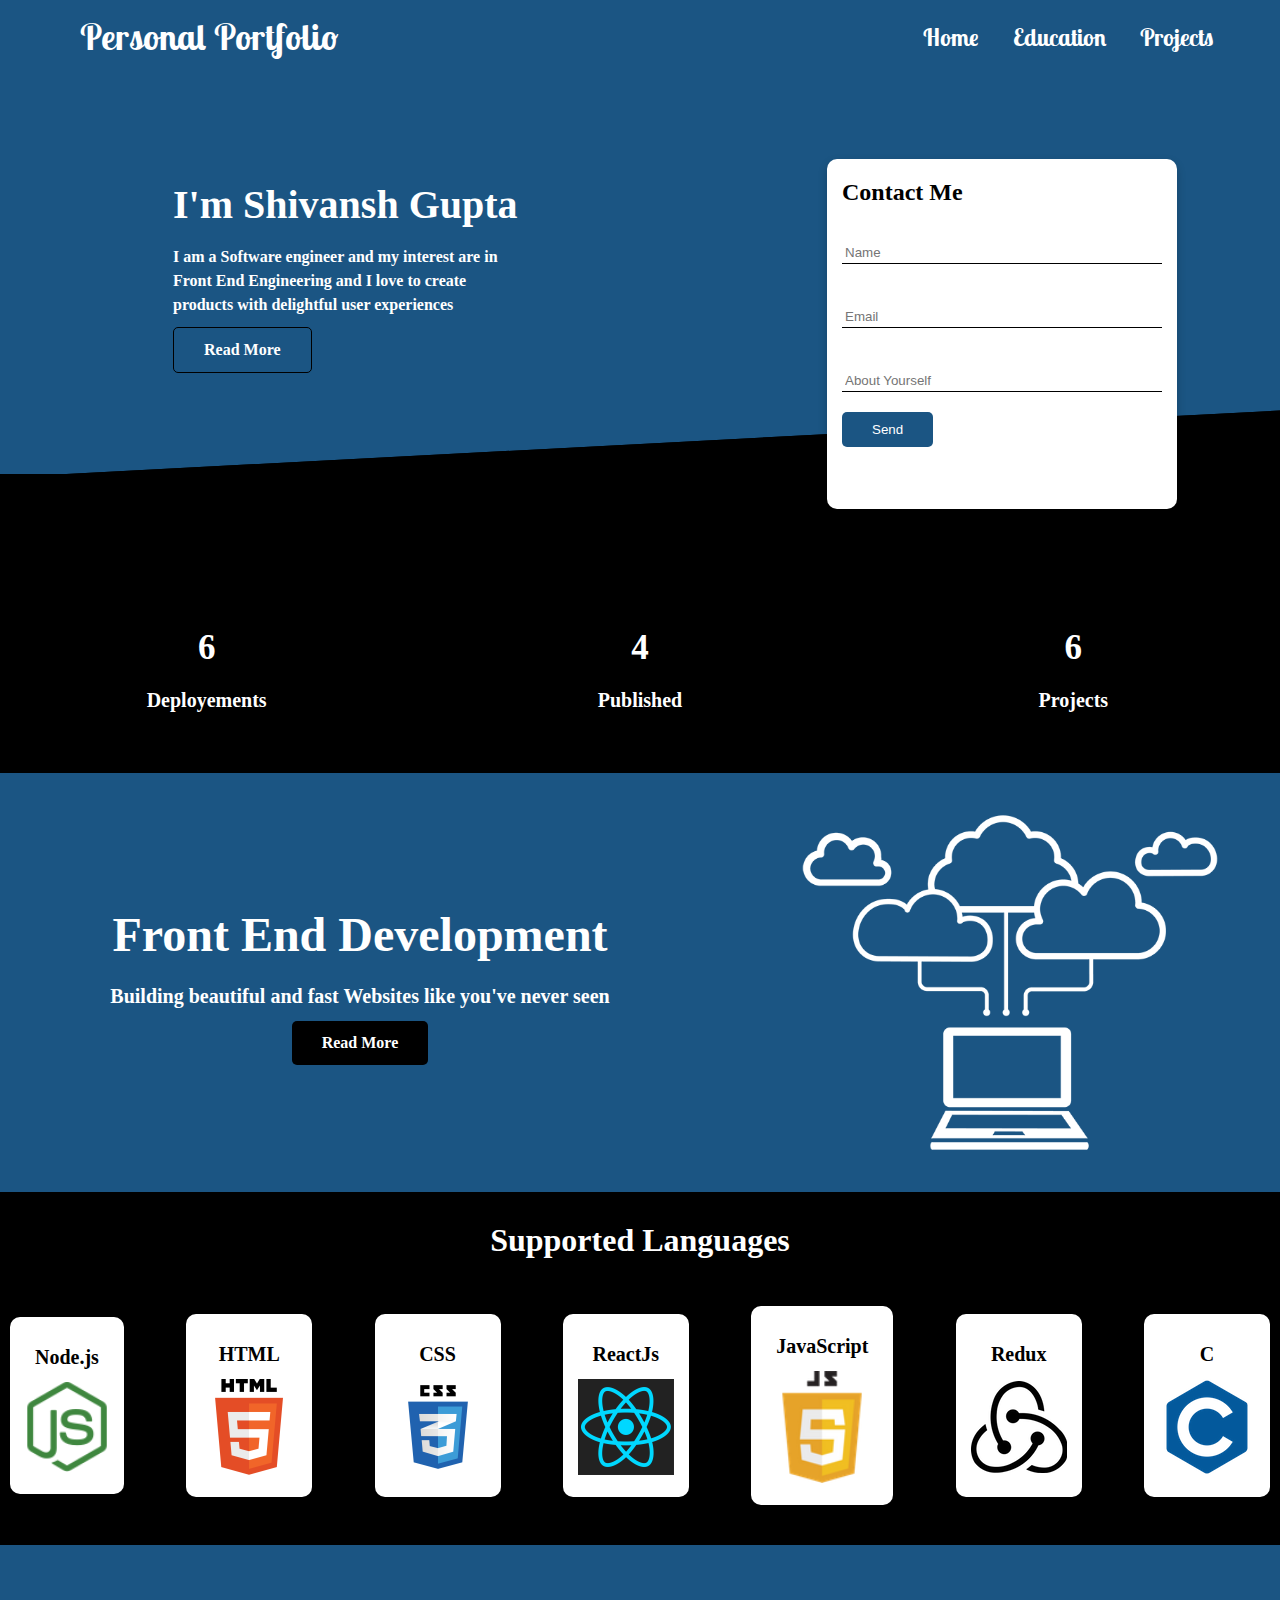
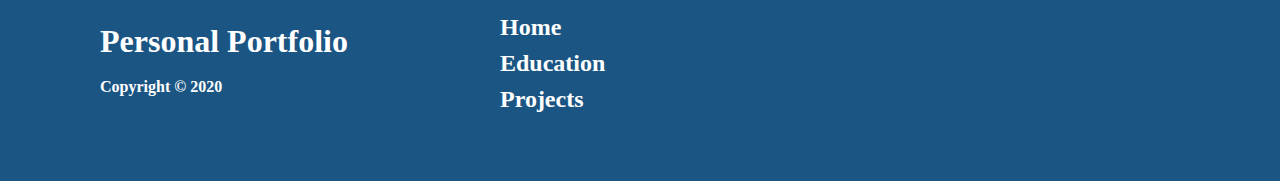
<file: index.html>
<!DOCTYPE html>
<html lang="en">
  <head>
    <meta charset="UTF-8" />
    <meta http-equiv="X-UA-Compatible" content="IE=edge" />
    <meta name="viewport" content="width=device-width, initial-scale=1.0" />
    <link
      rel="stylesheet"
      href="https://cdnjs.cloudflare.com/ajax/libs/font-awesome/6.1.1/css/all.min.css"
      integrity="sha512-KfkfwYDsLkIlwQp6LFnl8zNdLGxu9YAA1QvwINks4PhcElQSvqcyVLLD9aMhXd13uQjoXtEKNosOWaZqXgel0g=="
      crossorigin="anonymous"
      referrerpolicy="no-referrer"
    />
    <link rel="stylesheet" href="./css/styles.css" />
    <link rel="stylesheet" href="./css/utilities.css" />
    <style>
      @import url("https://fonts.googleapis.com/css2?family=Sacramento&display=swap");
    </style>
    <style>
      @import url("https://fonts.googleapis.com/css2?family=Lobster+Two:wght@700&family=Sacramento&display=swap");
    </style>
    <link rel="icon" href="./images/enso.png" />
    <title>Shivansh Gupta</title>
  </head>
  <body>
    <nav class="navbar">
      <div class="container flex">
        <div class="logo">Personal Portfolio</div>
        <ul class="list">
          <li class="item"><a href="index.html">Home</a></li>
          <li class="item"><a href="education.html">Education</a></li>
          <li class="item"><a href="projects.html">Projects</a></li>
        </ul>
      </div>
    </nav>

    <!--showcase-->

    <section class="showcase">
      <div class="container grid">
        <div class="showcase-text">
          <h1>I'm Shivansh Gupta</h1>
          <p>
            I am a Software engineer and my interest are in Front End
            Engineering and I love to create products with delightful user
            experiences
          </p>
          <a href="projects.html" class="btn btn-outline">Read More</a>
        </div>
        <div class="showcase-form card">
          <h2>Contact Me</h2>
          <form>
            <div class="form-control">
              <input type="text" name="name" placeholder="Name" required />
            </div>

            <div class="form-control">
              <input type="email" name="email" placeholder="Email" required />
            </div>
            <div class="form-control">
              <input
                type="text"
                name="About"
                placeholder="About Yourself"
                required
              />
            </div>
            <input type="submit" value="Send" class="btn btn-primary" />
          </form>
        </div>
      </div>
    </section>

    <!--Stats-->
    <section class="stats">
      <div class="container">
        <div class="grid grid-3 text-center my-4">
          <div>
            <i class="fas fa-server fa-3x"></i>
            <h3>6</h3>
            <p class="text-secondary">Deployements</p>
          </div>
          <div>
            <i class="fas fa-upload fa-3x"></i>
            <h3>4</h3>
            <p class="text-secondary">Published</p>
          </div>
          <div>
            <i class="fas fa-project-diagram fa-3x"></i>
            <h3>6</h3>
            <p class="text-secondary">Projects</p>
          </div>
        </div>
      </div>
    </section>

    <!--cloud-->
    <section class="cloud bg-primary my-2 py-2">
      <div class="container grid">
        <div class="text-center">
          <h2 class="lg">Front End Development</h2>
          <p class="lead">
            Building beautiful and fast Websites like you've never seen
          </p>
          <a href="projects.html" class="btn btn-dark">Read More</a>
        </div>
        <img src="images/cloud.png" alt="cloud" />
      </div>
    </section>

    <!--languages-->

    <section class="languages">
      <h2 class="md text-center my-2">Supported Languages</h2>
      <div class="container flex">
        <div class="card">
          <h4>Node.js</h4>
          <img src="images/logos/node.png" alt="node" />
        </div>
        <div class="card">
          <h4>HTML</h4>
          <img src="images/logos/html.png" alt="html" />
        </div>
        <div class="card">
          <h4>CSS</h4>
          <img src="images/logos/css.png" alt="css" />
        </div>
        <div class="card">
          <h4>ReactJs</h4>
          <img src="images/logos/react.png" alt="ReactJs" />
        </div>
        <div class="card">
          <h4>JavaScript</h4>
          <img src="images/logos/javascript.png" alt="javascript" />
        </div>
        <div class="card">
          <h4>Redux</h4>
          <img src="images/logos/redux.png" alt="redux" />
        </div>
        <div class="card">
          <h4>C</h4>
          <img src="images/logos/c.png" alt="c" />
        </div>
      </div>
    </section>

    <!--Footer-->
    <footer class="footer bgn-dark py-5">
      <div class="container grid grid-3">
        <div>
          <h1>Personal Portfolio</h1>
          <p>Copyright &copy; 2020</p>
        </div>
        <nav>
          <ul>
            <li><a href="index.html">Home</a></li>
            <li><a href="education.html">Education</a></li>
            <li><a href="projects.html">Projects</a></li>
          </ul>
        </nav>
        <div class="social">
          <a href="https://github.com/shivansh6979"
            ><i class="fab fa-github fa-2x"></i
          ></a>
          <a href="https://www.instagram.com/shivansh6979"
            ><i class="fab fa-instagram fa-2x"></i
          ></a>
          <a href="https://www.facebook.com/shivansh.gupta.1048"
            ><i class="fab fa-facebook fa-2x"></i
          ></a>
          <a href="https://twitter.com/shivansh11g"
            ><i class="fab fa-twitter fa-2x"></i
          ></a>
        </div>
      </div>
    </footer>
  </body>
</html>
</file>
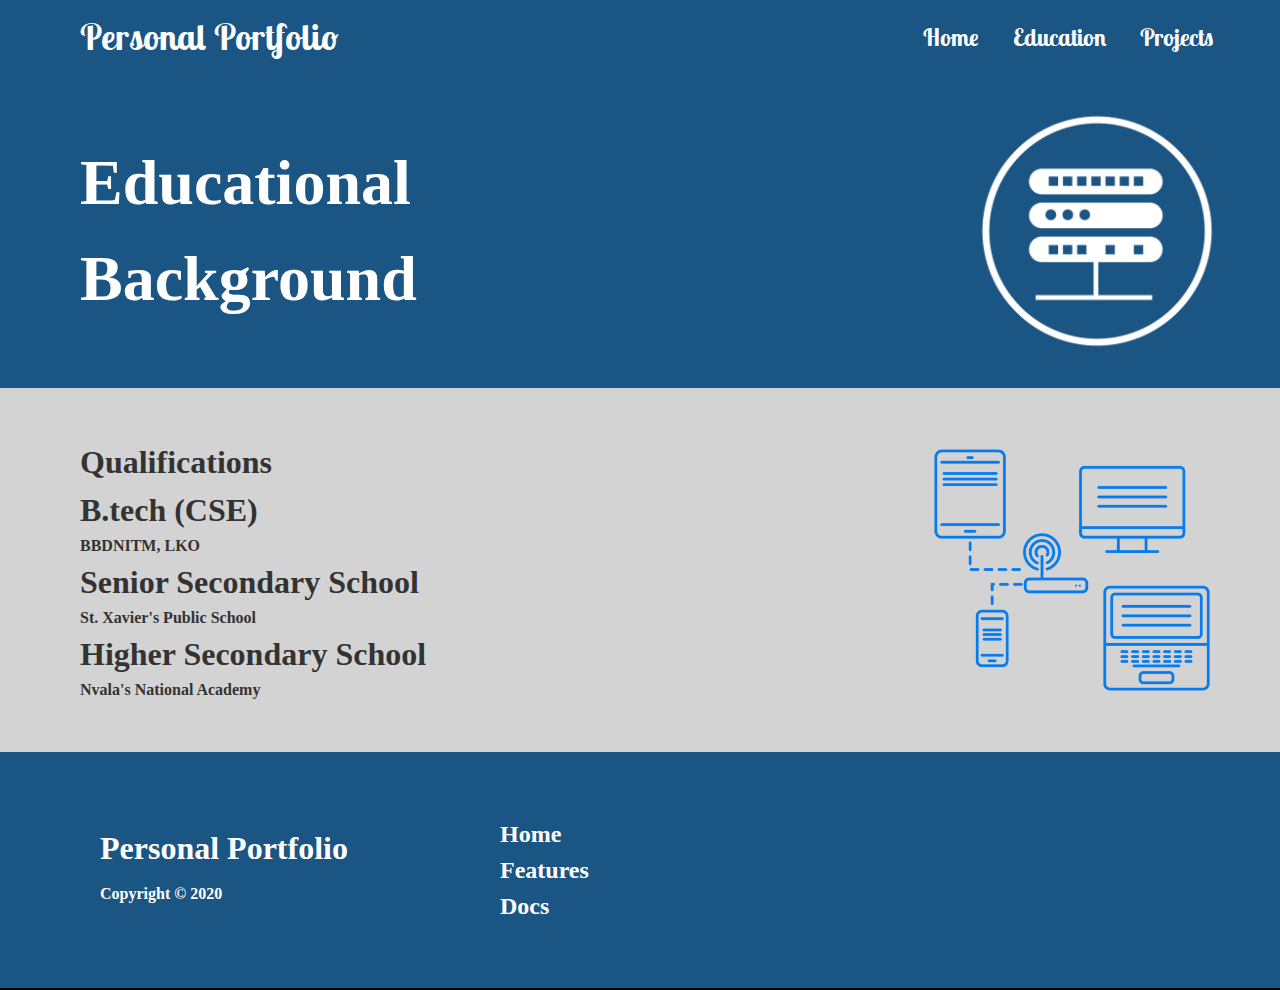
<file: education.html>
<!DOCTYPE html>
<html lang="en">
  <head>
    <meta charset="UTF-8" />
    <meta http-equiv="X-UA-Compatible" content="IE=edge" />
    <meta name="viewport" content="width=device-width, initial-scale=1.0" />
    <link
      rel="stylesheet"
      href="https://cdnjs.cloudflare.com/ajax/libs/font-awesome/6.1.1/css/all.min.css"
      integrity="sha512-KfkfwYDsLkIlwQp6LFnl8zNdLGxu9YAA1QvwINks4PhcElQSvqcyVLLD9aMhXd13uQjoXtEKNosOWaZqXgel0g=="
      crossorigin="anonymous"
      referrerpolicy="no-referrer"
    />
    <link rel="stylesheet" href="./css/styles.css" />
    <link rel="stylesheet" href="./css/utilities.css" />
    <style>
      @import url("https://fonts.googleapis.com/css2?family=Sacramento&display=swap");
    </style>
    <style>
      @import url("https://fonts.googleapis.com/css2?family=Lobster+Two:wght@700&family=Sacramento&display=swap");
    </style>
    <link
      rel="icon"
      href="C:\Users\gshiv\OneDrive\Pictures\Responsive Website\images\enso.png"
    />
    <title>Shivansh Gupta</title>
  </head>
  <body>
    <nav class="navbar">
      <div class="container flex">
        <div class="logo">Personal Portfolio</div>
        <ul class="list">
          <li class="item"><a href="index.html">Home</a></li>
          <li class="item"><a href="education.html">Education</a></li>
          <li class="item"><a href="projects.html">Projects</a></li>
        </ul>
      </div>
    </nav>

    <!--head-->
    <section class="features-head bg-primary py-3">
      <div class="container grid">
        <div class="fea">
          <h1 class="xl">Educational Background</h1>
        </div>
        <img src="images/server.png" alt="" />
      </div>
    </section>

    <!--subhead-->
    <section class="features-sub-head bg-light py-3">
      <div class="container grid">
        <div class="sub">
          <h1 class="md">Qualifications</h1>
          <ul>
            <li class="md">B.tech (CSE)</li>
            <li class="sm">BBDNITM, LKO</li>
            <li class="md">Senior Secondary School</li>
            <li class="sm">St. Xavier's Public School</li>
            <li class="md">Higher Secondary School</li>
            <li class="sm">Nvala's National Academy</li>
          </ul>
        </div>
        <img src="images/server2.png" alt="" />
      </div>
    </section>

    <!--Footer-->
    <footer class="footer bgn-dark py-5">
      <div class="container grid grid-3">
        <div>
          <h1>Personal Portfolio</h1>
          <p>Copyright &copy; 2020</p>
        </div>
        <nav>
          <ul>
            <li><a href="index.html">Home</a></li>
            <li><a href="features.html">Features</a></li>
            <li><a href="docs.html">Docs</a></li>
          </ul>
        </nav>
        <div class="social">
          <a href="https://github.com/shivansh6979"
            ><i class="fab fa-github fa-2x"></i
          ></a>
          <a href="https://www.instagram.com/shivansh6979"
            ><i class="fab fa-instagram fa-2x"></i
          ></a>
          <a href="https://www.facebook.com/shivansh.gupta.1048"
            ><i class="fab fa-facebook fa-2x"></i
          ></a>
          <a href="https://twitter.com/shivansh11g"
            ><i class="fab fa-twitter fa-2x"></i
          ></a>
        </div>
      </div>
    </footer>
  </body>
</html>
</file>
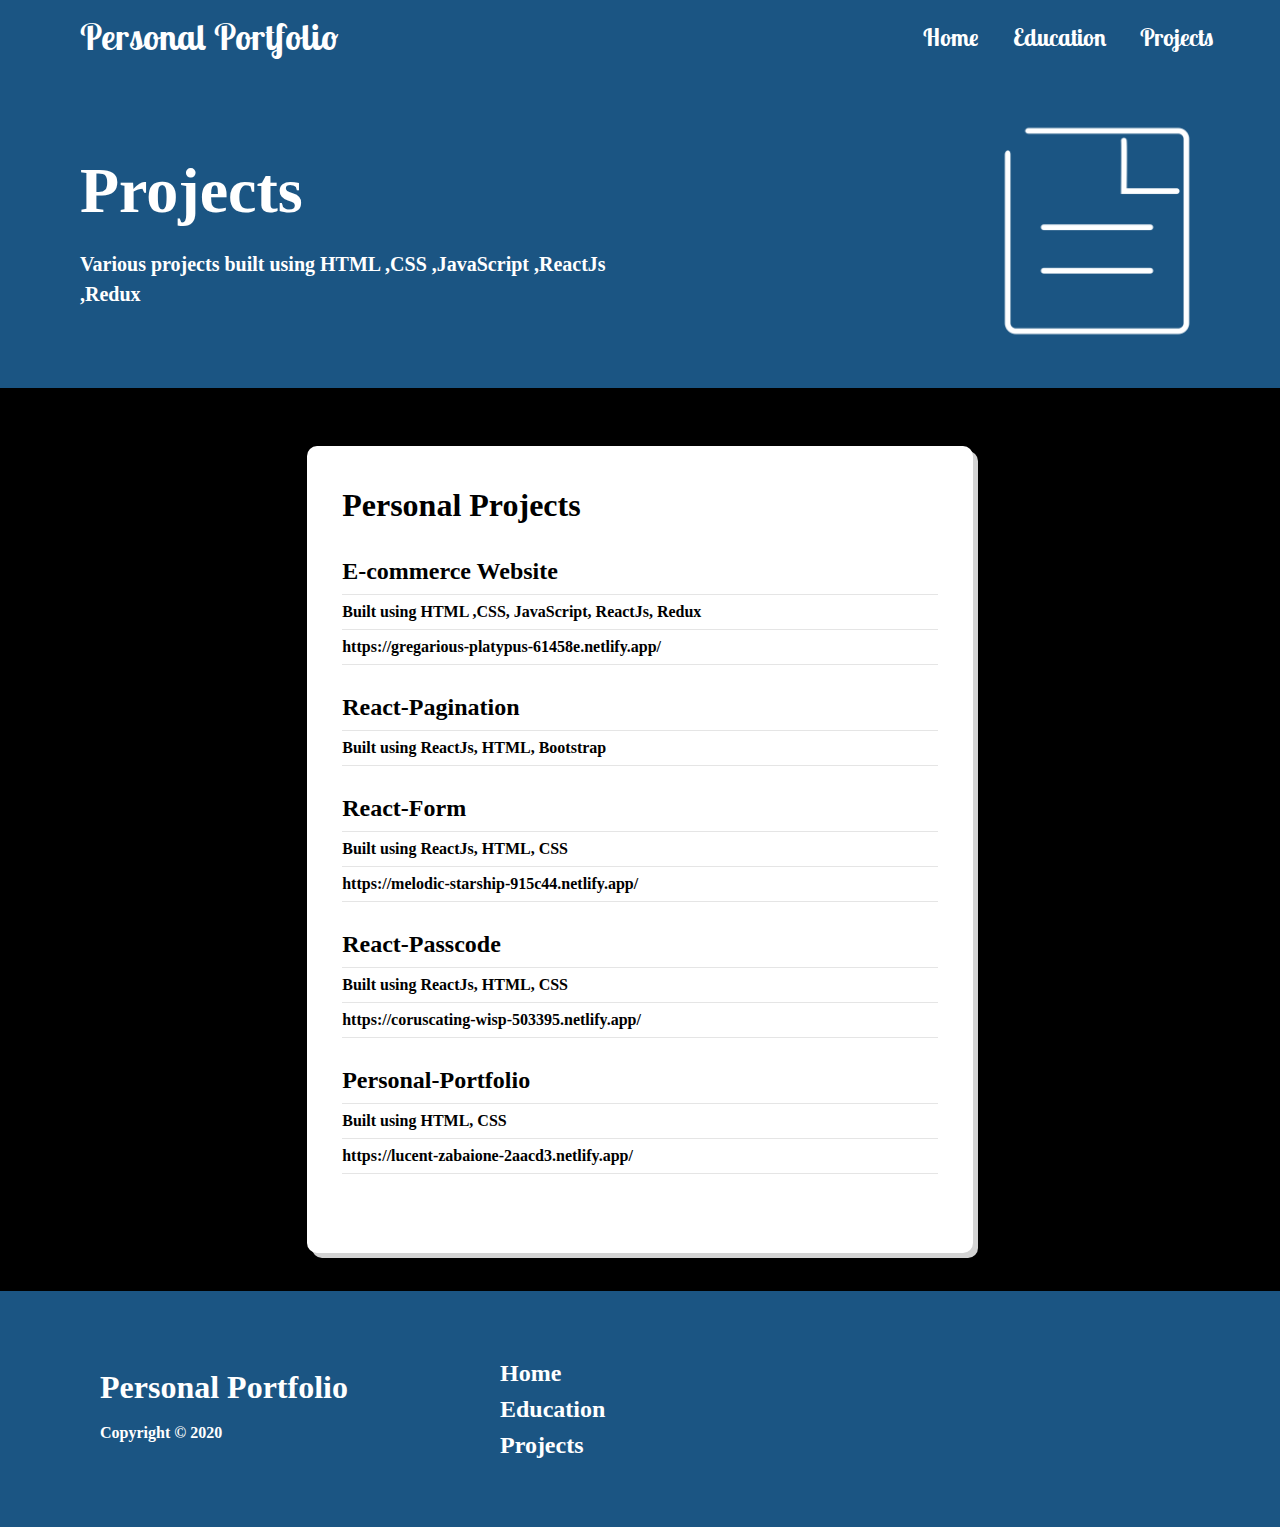
<file: projects.html>
<!DOCTYPE html>
<html lang="en">
  <head>
    <meta charset="UTF-8" />
    <meta http-equiv="X-UA-Compatible" content="IE=edge" />
    <meta name="viewport" content="width=device-width, initial-scale=1.0" />
    <link
      rel="stylesheet"
      href="https://cdnjs.cloudflare.com/ajax/libs/font-awesome/6.1.1/css/all.min.css"
      integrity="sha512-KfkfwYDsLkIlwQp6LFnl8zNdLGxu9YAA1QvwINks4PhcElQSvqcyVLLD9aMhXd13uQjoXtEKNosOWaZqXgel0g=="
      crossorigin="anonymous"
      referrerpolicy="no-referrer"
    />
    <link rel="stylesheet" href="./css/styles.css" />
    <link rel="stylesheet" href="./css/utilities.css" />
    <style>
      @import url("https://fonts.googleapis.com/css2?family=Sacramento&display=swap");
    </style>
    <style>
      @import url("https://fonts.googleapis.com/css2?family=Lobster+Two:wght@700&family=Sacramento&display=swap");
    </style>
    <link
      rel="icon"
      href="C:\Users\gshiv\OneDrive\Pictures\Responsive Website\images\enso.png"
    />
    <title>Shivansh Gupta</title>
  </head>
  <body>
    <nav class="navbar">
      <div class="container flex">
        <div class="logo">Personal Portfolio</div>
        <ul class="list">
          <li class="item"><a href="index.html">Home</a></li>
          <li class="item"><a href="education.html">Education</a></li>
          <li class="item"><a href="projects.html">Projects</a></li>
        </ul>
      </div>
    </nav>

    <!--head-->
    <section class="docs-head bg-primary py-3">
      <div class="container grid">
        <div class="dea">
          <h1 class="xl">Projects</h1>
          <p class="lead">
            Various projects built using HTML ,CSS ,JavaScript ,ReactJs ,Redux
          </p>
        </div>
        <img src="images/docs.png" alt="docs" />
      </div>
    </section>

    <!--docs-main-->
    <section class="docs-main my-4">
      <div class="container">
        <div class="card">
          <h2 class="md">Personal Projects</h2>
          <ul class="my-2">
            <li class="s">E-commerce Website</li>
            <li>Built using HTML ,CSS, JavaScript, ReactJs, Redux</li>
            <li>https://gregarious-platypus-61458e.netlify.app/</li>
          </ul>
          <ul class="my-2">
            <li class="s">React-Pagination</li>
            <li>Built using ReactJs, HTML, Bootstrap</li>
          </ul>
          <ul class="my-2">
            <li class="s">React-Form</li>
            <li>Built using ReactJs, HTML, CSS</li>
            <li>https://melodic-starship-915c44.netlify.app/</li>
          </ul>
          <ul class="my-2">
            <li class="s">React-Passcode</li>
            <li>Built using ReactJs, HTML, CSS</li>
            <li>https://coruscating-wisp-503395.netlify.app/</li>
          </ul>
          <ul class="my-2">
            <li class="s">Personal-Portfolio</li>
            <li>Built using HTML, CSS</li>
            <li>https://lucent-zabaione-2aacd3.netlify.app/</li>
          </ul>
          <ul></ul>

          <ul></ul>
        </div>
      </div>
    </section>

    <!--Footer-->
    <footer class="footer bgn-dark py-5">
      <div class="container grid grid-3">
        <div>
          <h1>Personal Portfolio</h1>
          <p>Copyright &copy; 2020</p>
        </div>
        <nav>
          <ul>
            <li><a href="index.html">Home</a></li>
            <li><a href="education.html">Education</a></li>
            <li><a href="projects.html">Projects</a></li>
          </ul>
        </nav>
        <div class="social">
          <a href="https://github.com/shivansh6979"
            ><i class="fab fa-github fa-2x"></i
          ></a>
          <a href="https://www.instagram.com/shivansh6979"
            ><i class="fab fa-instagram fa-2x"></i
          ></a>
          <a href="https://www.facebook.com/shivansh.gupta.1048"
            ><i class="fab fa-facebook fa-2x"></i
          ></a>
          <a href="https://twitter.com/shivansh11g"
            ><i class="fab fa-twitter fa-2x"></i
          ></a>
        </div>
      </div>
    </footer>
  </body>
</html>
</file>
<file: css/styles.css>
* {
  box-sizing: border-box;
  padding: 0;
  margin: 0;
}

:root {
  --primary-color: #1b5583;
  --secondary-color: #9400d3;
  --dark-color: #1b5583;
  --light-color: #d3d3d3;
  --footer-color: #4b0082;
}

body {
  background-color: black;
  min-height: 110vh;
  line-height: 1.5;
  font-weight: bold;
  color: white;
  width: fit-content;
}

.logo {
  font-size: 36px;
  padding: 10px;
  margin-left: 70px;
}

.list {
  display: flex;
  margin-right: 50px;
}

li a {
  text-decoration: none;
  font-size: x-large;
  color: white;
}

.navbar .container {
  background-color: var(--primary-color);
  align-items: center;
  /* font-family: 'Sacramento', cursive; */
  font-family: "Lobster Two", cursive;
}

.navbar a:hover {
  border-bottom: 2px white solid;
}

ul li {
  list-style-type: none;
}

.item {
  margin: 10px;
  padding: 7px;
}

/*showcase*/
.showcase {
  background-color: var(--primary-color);
  height: 400px;
  position: relative;
}

.showcase h1 {
  font-size: 40px;
}

.showcase a {
  color: white;
  text-decoration: none;
}

.showcase a:hover {
  border-bottom: 2px white solid;
}

.showcase-text {
  width: 350px;
  margin-left: 80px;
  animation: slideInFromLeft 1.5s ease-in;
}

.showcase-form h2 {
  margin-bottom: 10px;
}

.showcase .grid {
  grid-template-columns: 55% auto;
}

.showcase-form {
  height: 350px;
  position: relative;
  top: 60px;
  width: 350px;
  padding: 40px;
  justify-self: flex-end;
  z-index: 100;
  /* margin-left: 70px; */
  animation: slideInFromRight 1.5s ease-in;
}

.showcase-form .form-control {
  padding: 20px 0;
}
.showcase-form input[type="text"],
.showcase-form input[type="email"] {
  border: 0px;
  border-bottom: 1px solid black;
  width: 100%;
  padding: 3px;
}

.showcase-form input:focus {
  outline: none;
}

.showcase::after,
.showcase::before {
  content: "";
  height: 100px;
  position: absolute;
  bottom: -70px;
  right: 0px;
  left: 0px;
  background-color: black;
  transform: skewY(-3deg);
  -webkit-transform: skewY(-3deg);
  -moz-transform: skewY(-3deg);
  -ms-transform: skewY(-3deg);
}

/*Stats*/
.stats {
  padding-top: 100px;
  animation: slideInFromBottom 1.5s ease-in;
}

.stats-heading {
  width: 500px;
  margin: auto;
}

.stats .grid h3 {
  font-size: 35px;
}

.stats .grid p {
  font-size: 20px;
  font-weight: bold;
}

/* cli*/
.cli .grid {
  grid-template-columns: repeat(3, 1fr);
  grid-template-rows: repeat(2, 1fr);
}

.cli .grid img {
  grid-row: 1 / span 2;
  grid-column: 1 / span 2;
  width: 73%;
  margin-left: 62px;
}

/*Cloud*/
.cloud .grid {
  grid-template-columns: 4fr 3fr;
}

.cloud .container .text-center a {
  text-decoration: none;
}

/*languages*/
.languages .card {
  text-align: center;
  margin: 18px 10px 40px;
  transition: transform 0.2s ease-in;
}

.languages .flex {
  flex-wrap: wrap;
}

.languages .card h4 {
  font-size: 20px;
  margin: 10px;
}

.languages .card:hover {
  transform: translateY(-15px);
}
/*docs*/
.docs-head .dea {
  margin-left: 80px;
}

.docs-main li a {
  text-decoration: none;
  font-size: large;
  color: black;
  font-weight: lighter;
}

.docs-main .container .card {
  padding: 35px;
  width: 52vw;
  height: 100%;
  box-shadow: 5px 5px #d3d3d3;
}

.docs-main {
  display: flex;
  justify-content: center;
}
.docs-main h3 {
  margin: 20px 0;
}

.docs-main .grid {
  grid-template-columns: 1fr 2fr;
  align-items: flex-start;
}

.docs-main li {
  padding-bottom: 5px;
  margin-bottom: 5px;
  border-bottom: 1px solid rgba(0, 0, 0, 0.1);
}

.docs-main a:hover {
  font-weight: bold;
}

.alert-success {
  background-color: #c3c3e5;
  padding: 10px;
  margin: 20px 0;
}

.card pre {
  background-color: black;
  color: white;
  padding: 15px;
  margin: 10px 0;
}

/*fetures*/
.features-head img,
.docs-head img {
  width: 250px;
  justify-self: flex-end;
  margin-right: 58px;
}

.features-sub-head .grid img {
  width: 300px;
  justify-self: flex-end;
  margin-right: 58px;
}

.features-head .fea,
.sub {
  margin-left: 80px;
}

.feature-main .card i {
  margin-right: 20px;
}

.feature-main .grid {
  padding: 10px;
}

.feature-main .grid > *:first-child {
  grid-column: 1 / span 3;
}

.feature-main .grid > *:nth-child(2) {
  grid-column: 1 / span 2;
}

/*footer*/

.footer {
  position: sticky;
}

.social a {
  color: white;
  margin: 0 10px;
}
.footer {
  background-color: var(--primary-color);
}

.footer .container {
  padding-left: 100px;
}

/*Animations*/
@keyframes slideInFromLeft {
  0% {
    transform: translateX(-100%);
  }
  100% {
    transform: translateX(0);
  }
}

@keyframes slideInFromRight {
  0% {
    transform: translateX(100%);
  }
  100% {
    transform: translateX(0);
  }
}

@keyframes slideInFromTop {
  0% {
    transform: translateY(-100%);
  }
  100% {
    transform: translateX(0);
  }
}

@keyframes slideInFromBottom {
  0% {
    transform: translateY(100%);
  }
  100% {
    transform: translateX(0);
  }
}

/*Tablets and under*/

@media (max-width: 768px) {
  .grid,
  .showcase .grid,
  .cloud .grid,
  .cli .grid,
  .stats .grid,
  .feature-main .grid,
  .docs-main .grid {
    grid-template-columns: 1fr;
    grid-template-rows: 1fr;
  }

  .showcase-text {
    margin-left: 0%;
  }

  .showcase .container {
    display: flex;
    flex-direction: column;
    justify-content: center;
    align-items: center;
  }

  .docs-main .container .card {
    height: 1000px;
    width: 400px;
  }

  .features-head,
  .features-sub-head,
  .docs-head {
    text-align: center;
  }

  .features-head img,
  .features-sub-head img,
  .docs-head img {
    justify-self: center;
  }

  .feature-main .grid > *:first-child,
  .feature-main .grid > *:nth-child(2) {
    grid-column: 1;
  }

  .showcase {
    height: auto;
  }

  .showcase-text {
    text-align: center;
    margin-top: 40px;
    animation: slideInFromTop 1.5s ease-in;
  }

  .showcase-form {
    justify-self: center;
    margin: auto;
    animation: slideInFromBottom 1.5s ease-in;
  }

  .cli .grid img {
    grid-row: 1;
    grid-column: 1;
    width: 73%;
    margin-left: 62px;
  }
}

/*Mobiles and under*/

@media (max-width: 481px) {
  .navbar {
    height: 150px;
  }
  .navbar .flex {
    flex-direction: column;
  }

  .showcase-text {
    margin-left: 14px;
    animation: slideInFromLeft 1.5s ease-in;
  }

  .logo {
    margin-left: 0%;
  }

  .list {
    margin-right: 0%;
  }

  .footer .container {
    padding-left: 35px;
  }

  .docs-main .container .card {
    width: 326px;
    height: 920px;
  }
  .features-head .fea,
  .docs-head .dea,
  .sub {
    margin-left: 0%;
  }

  .my-4 {
    margin: 2rem 0px;
  }

  .features-head img,
  .docs-head img,
  .features-sub-head .grid img {
    margin-right: 0%;
  }

  .docs-head .container,
  .features-head .container,
  .features-sub-head .container {
    display: flex;
    flex-direction: column;
  }

  .navbar ul {
    background-color: rgba(0, 0, 0, 0.1);
  }

  .navbar .logo {
    text-align: center;
  }

  .docs-main .container .grid .card {
    overflow: visible;
  }
}
</file>
<file: css/utilities.css>
/*utilities*/

p {
  margin: 10px 0;
}

img {
  width: 100%;
}

.container {
  max-width: 1300px;
}

.text-center {
  text-align: center;
}

.btn {
  padding: 10px 30px;
  display: inline-block;
  cursor: pointer;
  background-color: var(--primary-color);
  color: white;
  border-radius: 5px;
  border: none;
}

.btn:hover {
  transform: scale(0.98);
}

.btn-outline {
  border-color: white;
  border: 1px solid black;
}

.flex {
  display: flex;
  justify-content: space-between;
  align-items: center;
  height: 100%;
}

.grid {
  display: grid;
  grid-template-columns: repeat(2, 1fr);
  gap: 20px;
  justify-content: center;
  align-items: center;
  height: 100%;
}

.grid-3 {
  grid-template-columns: repeat(3, 1fr);
}
.card {
  background-color: white;
  color: black;
  border-radius: 10px;
  box-shadow: 0px 4px 10px rgba(0, 0, 0, 0.2);
  padding: 15px;
  margin: 10px;
}

/* Margins */

.my-1 {
  margin: 1rem 0px;
}

.my-2 {
  margin: 1.5rem 0px;
}

.my-3 {
  margin: 2rem 0px;
}

.my-4 {
  margin: 3rem 0px;
}

.my-5 {
  margin: 4rem 0px;
}

.m-1 {
  margin: 1rem;
}

.m-2 {
  margin: 1.5rem;
}

.m-3 {
  margin: 2rem;
}

.m-4 {
  margin: 3rem;
}

.m-5 {
  margin: 4rem;
}

/* paddings */
.py-1 {
  padding: 1rem 0px;
}

.py-2 {
  padding: 1.5rem 0px;
}

.py-3 {
  padding: 2rem 0px;
}

.py-4 {
  padding: 3rem 0px;
}

.py-5 {
  padding: 4rem 0px;
}

.p-1 {
  padding: 1rem;
}

.p-2 {
  padding: 1.5rem;
}

.p-3 {
  padding: 2rem;
}

.p-4 {
  padding: 3rem;
}

.p-5 {
  padding: 4rem;
}

/*backgrounds and colored button*/
.btn-primary,
.bg-primary {
  background-color: var(--primary-color);
}

.btn-secondary,
.bg-secondary {
  background-color: var(--secondary-color);
}

.btn-dark,
.bg-dark {
  background-color: black;
}

.btn-light,
.bg-light {
  background-color: var(--light-color);
  color: #333;
}

.btn-primary a,
.bg-primary a,
.btn-secondary a,
.bg-secondary a,
.btn-dark a,
.bg-dark a {
  color: white;
}

/*text sizes*/
.lead {
  font-size: 20px;
}

.sm {
  font-size: 1rem;
}

.s {
  font-size: 1.5rem;
}

.md {
  font-size: 2rem;
}

.lg {
  font-size: 3rem;
}

.xl {
  font-size: 4rem;
}
</file>
